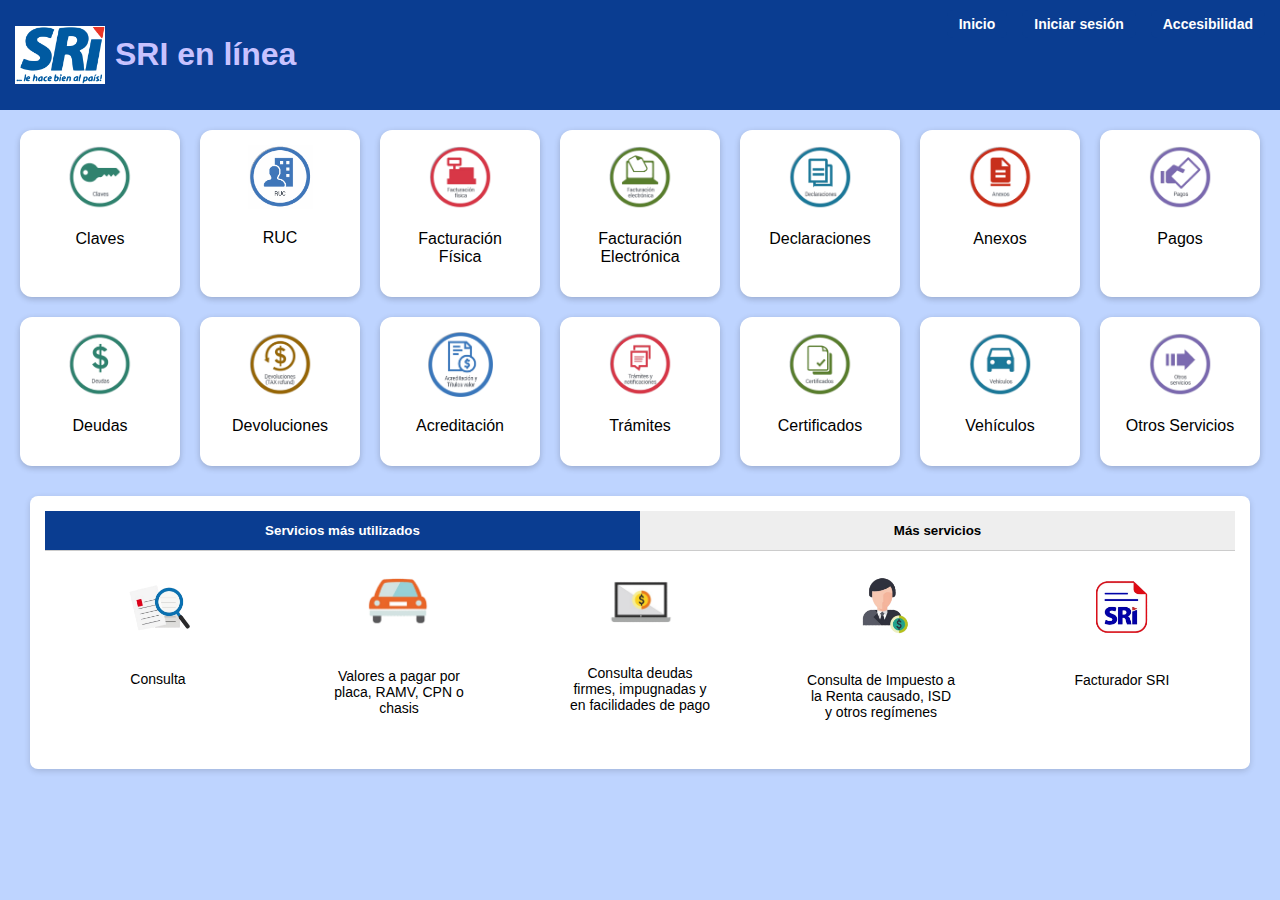
<file: HTML/index.html>
<!DOCTYPE html>
<html lang="es">
<head>
    <meta charset="UTF-8">
    <meta name="viewport" content="width=device-width, initial-scale=1.0">
    <title>SRI en línea - Inicio</title>
    <link rel="stylesheet" href="../CSS/styles.css">

    <!-- Clase para encabezados ocultos (accesible y compatible con W3C) -->
    <style>
        .visually-hidden {
            position: absolute;
            width: 1px;
            height: 1px;
            margin: -1px;
            padding: 0;
            overflow: hidden;
            clip: rect(0 0 0 0);
            border: 0;
        }
    </style>
</head>
<body>

    <!-- 🔵 MENÚ SUPERIOR (Home, Iniciar sesión, Accesibilidad) -->
    <nav class="mini-menu">
        <a href="index.html">Inicio</a>
        <a href="login.html">Iniciar sesión</a>
        <a href="index.html">Accesibilidad</a>
    </nav>

    <!-- 🔵 HEADER PRINCIPAL -->
    <header class="header">
        <img src="../Assets/logo-sri.png" class="logo" alt="Logo del SRI">
        <h1>SRI en línea</h1>
    </header>

    <!-- 🔵 SECCIÓN PRINCIPAL (ICONOS GRANDES) -->
    <section class="main-services">
        <h2 class="visually-hidden">Servicios principales</h2>

        <div class="service-card">
            <img src="../Assets/claves.png" alt="Icono Claves">
            <p>Claves</p>
        </div>

        <div class="service-card">
            <img src="../Assets/ruc.png" alt="Icono RUC">
            <p>RUC</p>
        </div>

        <div class="service-card">
            <img src="../Assets/facturacion-fisica.png" alt="Icono Facturación Física">
            <p>Facturación Física</p>
        </div>

        <div class="service-card">
            <img src="../Assets/facturacion-electronica.png" alt="Icono Facturación Electrónica">
            <p>Facturación Electrónica</p>
        </div>

        <div class="service-card">
            <img src="../Assets/declaraciones.png" alt="Icono Declaraciones">
            <p>Declaraciones</p>
        </div>

        <div class="service-card">
            <img src="../Assets/anexos.png" alt="Icono Anexos">
            <p>Anexos</p>
        </div>

        <div class="service-card">
            <img src="../Assets/pagos.png" alt="Icono Pagos">
            <p>Pagos</p>
        </div>

        <div class="service-card">
            <img src="../Assets/deudas.png" alt="Icono Deudas">
            <p>Deudas</p>
        </div>

        <div class="service-card">
            <img src="../Assets/devoluciones.png" alt="Icono Devoluciones">
            <p>Devoluciones</p>
        </div>

        <div class="service-card">
            <img src="../Assets/acreditacion.png" alt="Icono Acreditación">
            <p>Acreditación</p>
        </div>

        <div class="service-card">
            <img src="../Assets/tramites-notificaciones.png" alt="Icono Trámites">
            <p>Trámites</p>
        </div>

        <div class="service-card">
            <img src="../Assets/certificados.png" alt="Icono Certificados">
            <p>Certificados</p>
        </div>

        <div class="service-card">
            <img src="../Assets/vehiculos.png" alt="Icono Vehículos">
            <p>Vehículos</p>
        </div>

        <div class="service-card">
            <img src="../Assets/otros-servicios.png" alt="Icono Otros Servicios">
            <p>Otros Servicios</p>
        </div>

    </section>

    <!-- 🔵 PESTAÑAS SERVICIOS -->
    <section class="tabs-container">
        <h2 class="visually-hidden">Servicios del SRI</h2>

        <div class="tabs">
            <button class="tab active" onclick="showTab('utilizados')">Servicios más utilizados</button>
            <button class="tab" onclick="showTab('mas')">Más servicios</button>
        </div>

        <!-- 🔵 SERVICIOS MÁS UTILIZADOS -->
        <div id="utilizados" class="tab-content active">

            <div class="used-services">

                <div class="used-item">
                    <img src="../Assets/mas-utilizados/consulta-ruc.png" alt="Consulta RUC">
                    <p>Consulta</p>
                </div>

                <div class="used-item">
                    <img src="../Assets/mas-utilizados/valores-pagar.png" alt="Valores a pagar vehículo">
                    <p>Valores a pagar por placa, RAMV, CPN o chasis</p>
                </div>

                <div class="used-item">
                    <img src="../Assets/mas-utilizados/consulta-deuda.png" alt="Consulta deudas">
                    <p>Consulta deudas firmes, impugnadas y en facilidades de pago</p>
                </div>

                <div class="used-item">
                    <img src="../Assets/mas-utilizados/consulta-impuesto.png" alt="Consulta Impuesto a la Renta">
                    <p>Consulta de Impuesto a la Renta causado, ISD y otros regímenes</p>
                </div>

                <div class="used-item">
                    <img src="../Assets/mas-utilizados/facturador.png" alt="Facturador SRI">
                    <p>Facturador SRI</p>
                </div>

            </div>
        </div>

        <!-- 🔵 MÁS SERVICIOS -->
        <div id="mas" class="tab-content">

            <div class="used-services">

                <div class="used-item">
                    <img src="../Assets/mas-servicios/validez-comprobantes.png" alt="Validez comprobantes físicos">
                    <p>Validez de comprobantes físicos</p>
                </div>

                <div class="used-item">
                    <img src="../Assets/mas-servicios/recuperar-clave.png" alt="Generar o recuperar clave">
                    <p>Generar o recuperar clave</p>
                </div>

                <div class="used-item">
                    <img src="../Assets/mas-servicios/estado-tributario.png" alt="Estado tributario">
                    <p>Estado tributario y plazo de vigencia para emisión de comprobantes</p>
                </div>

                <div class="used-item">
                    <img src="../Assets/mas-servicios/reporte-pagos.png" alt="Reporte pagos vehículos">
                    <p>Reporte de pago vehículos</p>
                </div>

                <div class="used-item">
                    <img src="../Assets/mas-servicios/validacion-qr.png" alt="Validación código QR">
                    <p>Validación certificados y declaraciones código QR</p>
                </div>

            </div>

        </div>
    </section>

    <script>
        function showTab(tab) {
            document.querySelectorAll(".tab").forEach(t => t.classList.remove("active"));
            document.querySelectorAll(".tab-content").forEach(c => c.classList.remove("active"));

            document.querySelector(`button[onclick="showTab('${tab}')"]`).classList.add("active");
            document.getElementById(tab).classList.add("active");
        }
    </script>

</body>
</html>
</file>
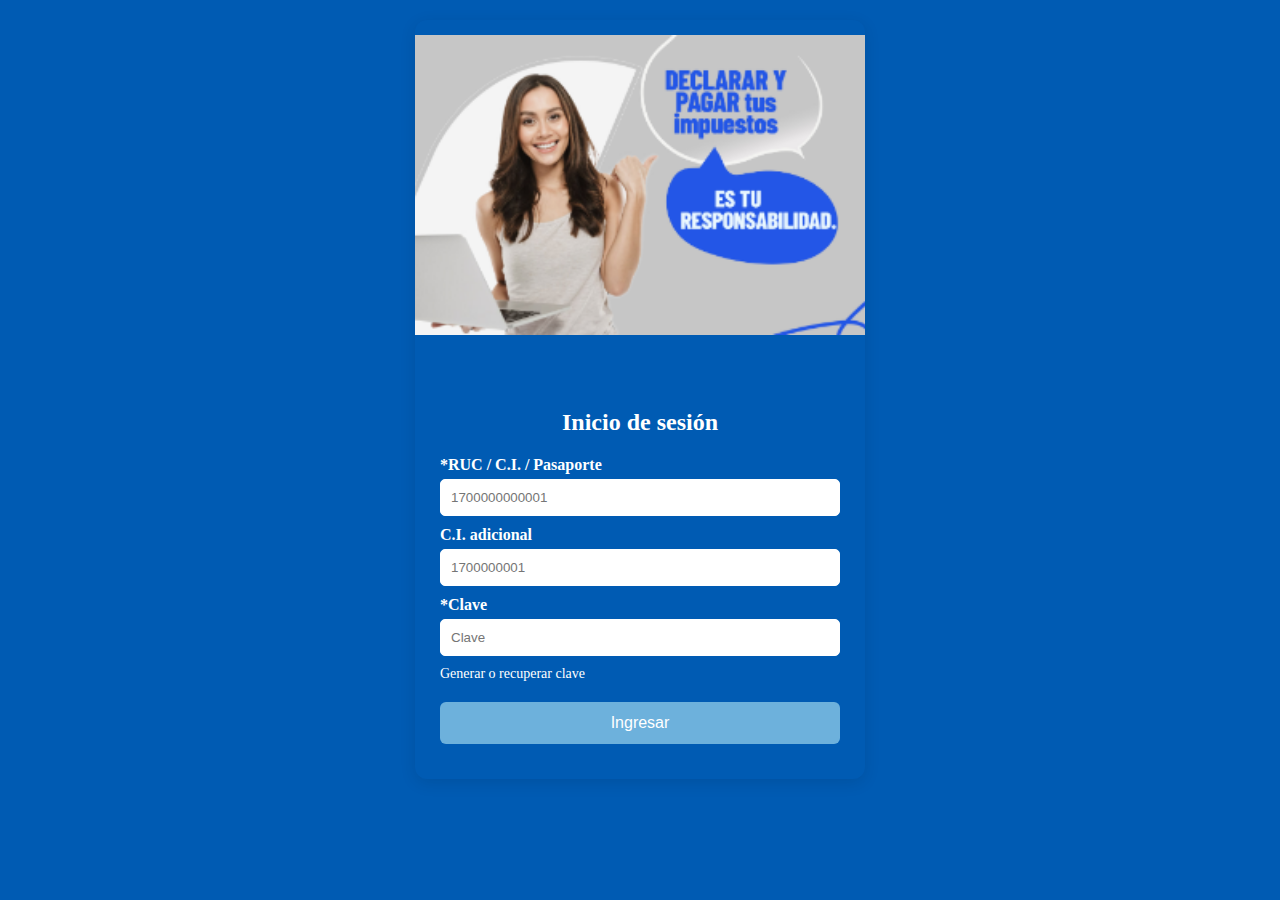
<file: HTML/login.html>
<!DOCTYPE html>
<html lang="es">
<head>
    <meta charset="UTF-8">
    <meta name="viewport" content="width=device-width, initial-scale=1.0">
    <title>Inicio de Sesión</title>
    <link rel="stylesheet" href="../CSS/login.css">
</head>
<body>

    <div class="contenedor">

        <!-- IMAGEN SUPERIOR -->
        <header class="barra-superior">
    <div class="contenedor-imagen-centro">
        <img src="../Assets/portada-logo.png" alt="Imagen">
    </div>
    </header>

        <!-- FORMULARIO ABAJO -->
        <div class="formulario">
            
            <h2 class="titulo">Inicio de sesión</h2>

            <label>*RUC / C.I. / Pasaporte</label>
            <input type="text" placeholder="1700000000001">

            <label>C.I. adicional</label>
            <input type="text" placeholder="1700000001">

            <label>*Clave</label>
            <input type="password" placeholder="Clave">

            <a href="#" class="link">Generar o recuperar clave</a>

            <button class="btn">Ingresar</button>
        </div>

    </div>

</body>
</html>
</file>
<file: CSS/styles.css>
/* GENERAL */
body {
    margin: 0;
    font-family: Arial, sans-serif;
    background: #bed4ff;
}

.header {
    background: #0A3D91;
    color: rgb(200, 194, 255);
    padding: 15px;
    display: flex;
    align-items: center;
    gap: 10px;
}

.logo {
    width: 90px;
}

/* 🔵 MINI MENÚ SUPERIOR */
.mini-menu {
    position: absolute;
    top: 10px;
    right: 15px;
    display: flex;
    gap: 15px;
    z-index: 1000;
}

.mini-menu a {
    color: white;
    background: #0A3D91;
    padding: 6px 12px;
    border-radius: 6px;
    text-decoration: none;
    font-size: 14px;
    font-weight: bold;
}

.mini-menu a:hover {
    background: #062a64;
}

/* ICONOS PRINCIPALES */
.main-services {
    margin: 20px;
    display: grid;
    grid-template-columns: repeat(auto-fit, minmax(140px, 1fr));
    gap: 20px;
}

.service-card {
    background: white;
    padding: 15px;
    text-align: center;
    border-radius: 12px;
    box-shadow: 0 2px 6px rgba(0,0,0,0.2);
    transition: 0.2s;
}

.service-card img {
    width: 65px;
}

.service-card:hover {
    transform: scale(1.05);
}

/* TABS */
.tabs-container {
    margin: 30px;
    background: white;
    border-radius: 8px;
    padding: 15px;
    box-shadow: 0 2px 6px rgba(0,0,0,0.15);
}

.tabs {
    display: flex;
    border-bottom: 1px solid #ccc;
}

.tab {
    flex: 1;
    padding: 12px;
    border: none;
    background: #eee;
    cursor: pointer;
    font-weight: bold;
}

.tab.active {
    background: #0A3D91;
    color: white;
}

.tab-content {
    display: none;
    padding: 20px 5px;
}

.tab-content.active {
    display: block;
}

/* SERVICIOS DENTRO DE PESTAÑAS */
.used-services {
    display: flex;
    justify-content: space-around;
    flex-wrap: wrap;
    gap: 25px;
}

.used-item {
    width: 150px;
    text-align: center;
}

.used-item img {
    width: 70px;
    margin-bottom: 10px;
}

.used-item p {
    font-size: 14px;
}
/* SECCIÓN PRINCIPAL DE SERVICIOS (GRID) */
.main-services {
    margin: 20px;
    display: grid;  /* ACTIVACIÓN DE GRID */
    grid-template-columns: repeat(auto-fit, minmax(140px, 1fr)); /* COLUMNAS RESPONSIVAS */
    gap: 20px; /* ESPACIO ENTRE TARJETAS */
}
</file>
<file: CSS/login.css>
body {
    margin: 0;
    font-family: 'Times New Roman', Times, serif, sans-serif;
    background: #005BB3;
}

/* CONTENEDOR PRINCIPAL */
.contenedor {
    width: 100%;
    max-width: 450px;
    margin: auto;
    margin-top: 20px;
    background: #005BB3;
    border-radius: 12px;
    box-shadow: 0 4px 16px rgba(0,0,0,0.1);
    overflow: hidden;
}

/* IMAGEN ARRIBA */
.contenedor-imagen {
    width: 100%;
    height: 260px;   /* AUMENTÉ EL TAMAÑO */
    background: #e6effc;
    display: flex;
    align-items: center;
    justify-content: center;
}

.imagen-demo {
    width: 92%;
    height: 300px;   /* IMAGEN MÁS GRANDE */
    border-radius: 13px;
    background: linear-gradient(135deg, white, white);
    box-shadow: 0 4px 14px rgba(158, 62, 62, 0.25);
}

/* FORMULARIO */
.formulario {
    display: flex;
    flex-direction: column;
    padding: 35px 25px;   /* MÁS ESPACIO ARRIBA */
}

.titulo {
    color: white;
    margin-bottom: 10px;
    text-align: center;
}

label {
    font-weight: bold;
    color: white;
    margin-top: 10px;
}

input {
    padding: 10px;
    margin-top: 5px;
    border: 1px solid white;
    border-radius: 5px;
}

.link {
    margin-top: 10px;
    color: white
;
    font-size: 14px;
    text-decoration: none;
}

.btn {
    margin-top: 20px;
    padding: 12px;
    background: #a6def2a8;
    border: none;
    color: white;
    border-radius: 6px;
    cursor: pointer;
    font-size: 16px;
}

.btn:hover {
    background: #c8cdd8;
}
.barra-superior {
    padding: 15px 0;
    display: flex;
    justify-content: center;   /* CENTRA */
    align-items: center;
}

.contenedor-imagen-centro img {
    height: 300px; /* Tamaño ajustable */
}
</file>
